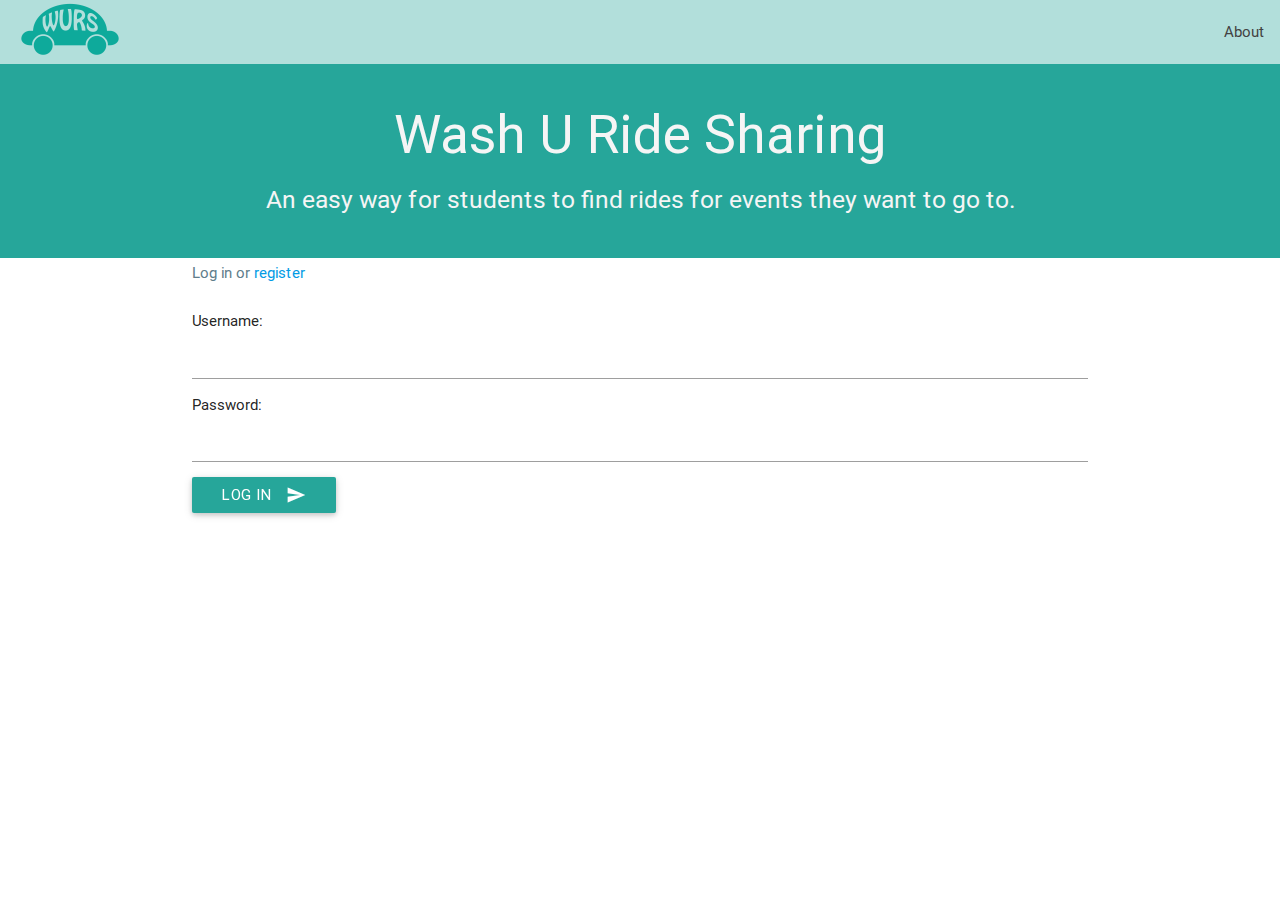
<file: login.html>
<!doctype html>
<html>
    <head>
    <style>
    nav ul li a{
        color:#424242
    }
    </style>
        <link rel="stylesheet" type="text/css" href="css/materialize.min.css">
        <link href="https://fonts.googleapis.com/icon?family=Material+Icons" rel="stylesheet">
        <title>Log in</title>
        <script src="js/materialize.min.js"></script>
    </head>
    <body>
        <nav class="top-nav">
            <div class='nav-wrapper teal lighten-4 black-text'>
                <a href="trip_calendar.php" style="padding-left: 20px;"><img src="img/wurs_logo.png"></a>
                <a href='#' data-activates='sidebar' class='button-collapse'><i class='material-icons'>menu</i></a>
                <ul id='nav-mobile' class='right hide-on-med-and-down'>
                    <li><a href='about.php'>About</a></li>
                </ul>
                <ul class='side-nav' id='sidebar'>
                    <li><a href='about.php'>About</a></li>
                </ul>
            </div>
        </nav>
        <div class="section teal lighten-1">
             <div class="container">
                 <h2 class="header center grey-text text-lighten-4">
                     Wash U Ride Sharing
                 </h2>
                 <div class="row center">
                     <h5 class="grey-text text-lighten-4">
                         An easy way for students to find rides for events they want to go to.
                     </h5>
                 </div>
             </div>
         </div>
         <div class="container">
         <h6 class="blue-grey-text">Log in or <a href='http://54.213.111.166/~cse437/register.php'>register</a></h6><br>
        <form action='/~cse437/login.php' method='post'>
            Username: <input type='text' name='username' value=''/><br>
            Password: <input type='password' name='password' value=''/><br>
            <button class="btn waves-effect waves-light" type="submit" name="action">Log In
            <i class="material-icons right">send</i>
            </button>
        </form>
    </div>
    </body>
</html>
</file>
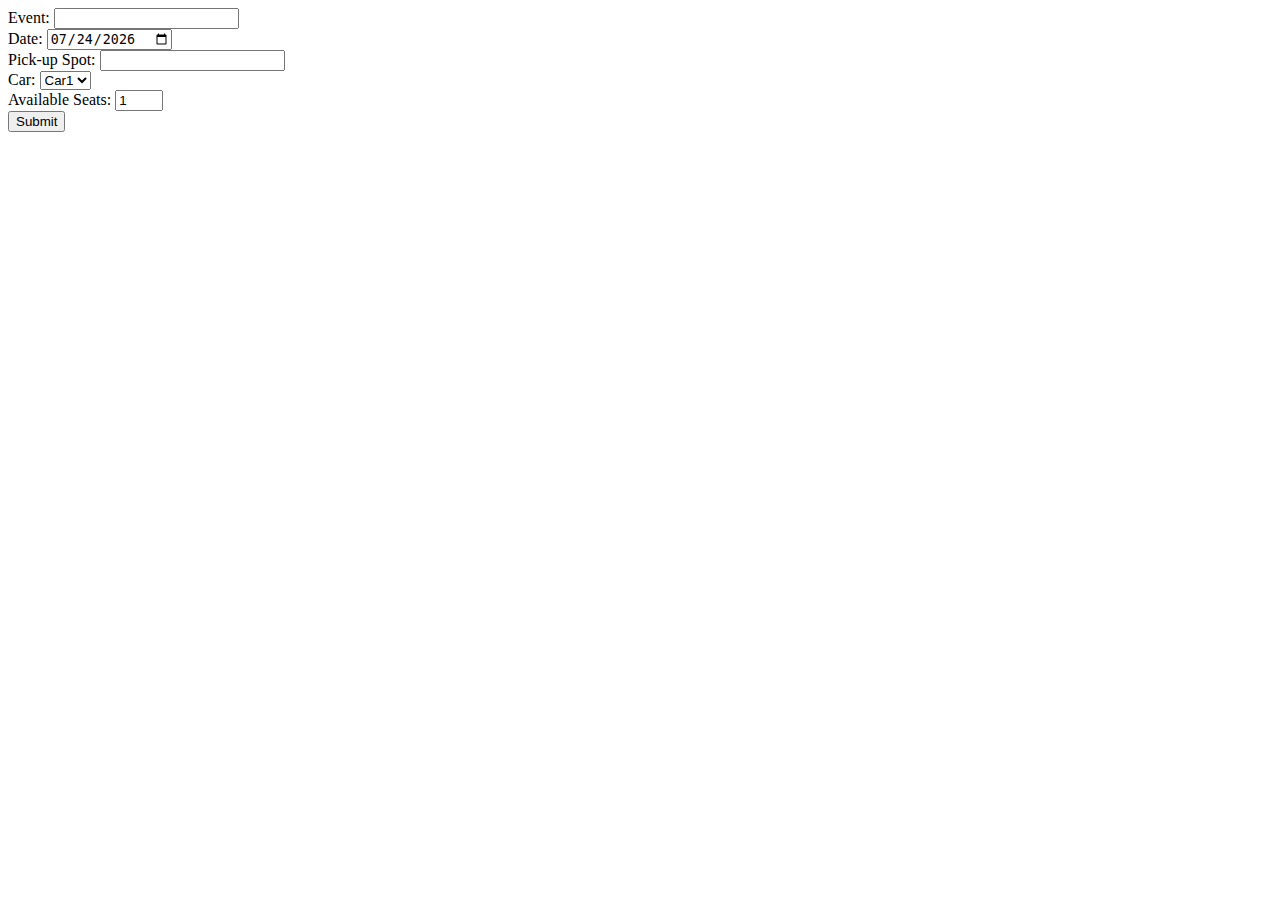
<file: HTML/create_event.html>
<!doctype html>
<head>
	
</head>

<script>

document.addEventListener('DOMContentLoaded', function() {
    document.getElementById("date").valueAsDate = new Date();
}, false);

</script>

<body>

<form action="new_trip.php" method="POST">
  Event: 
  <input type="text" name="drop_off_location">
  <br>
  
  Date: 
  <input type="date" id="date" name="date">
  <br>
  
  Pick-up Spot:
  <input type="text" name="pick_up_location">
  <br>
  
  <!--get car id from car-->
  Car:
  <select name="car">
  <option value="Car1">Car1</option>
  <option value="Car2">Car2</option>
  </select>
  <br>
  
  Available Seats:
  <!--change 'max' to max number of seats in car-->
  <!-- should be updated when user changes car-->
  <input type="number" name="seats_available" value="1" min="1" max="5">
  <br>
  
  <input type="submit" value="Submit">
  </select>
</form>

</body>

</html>
</file>
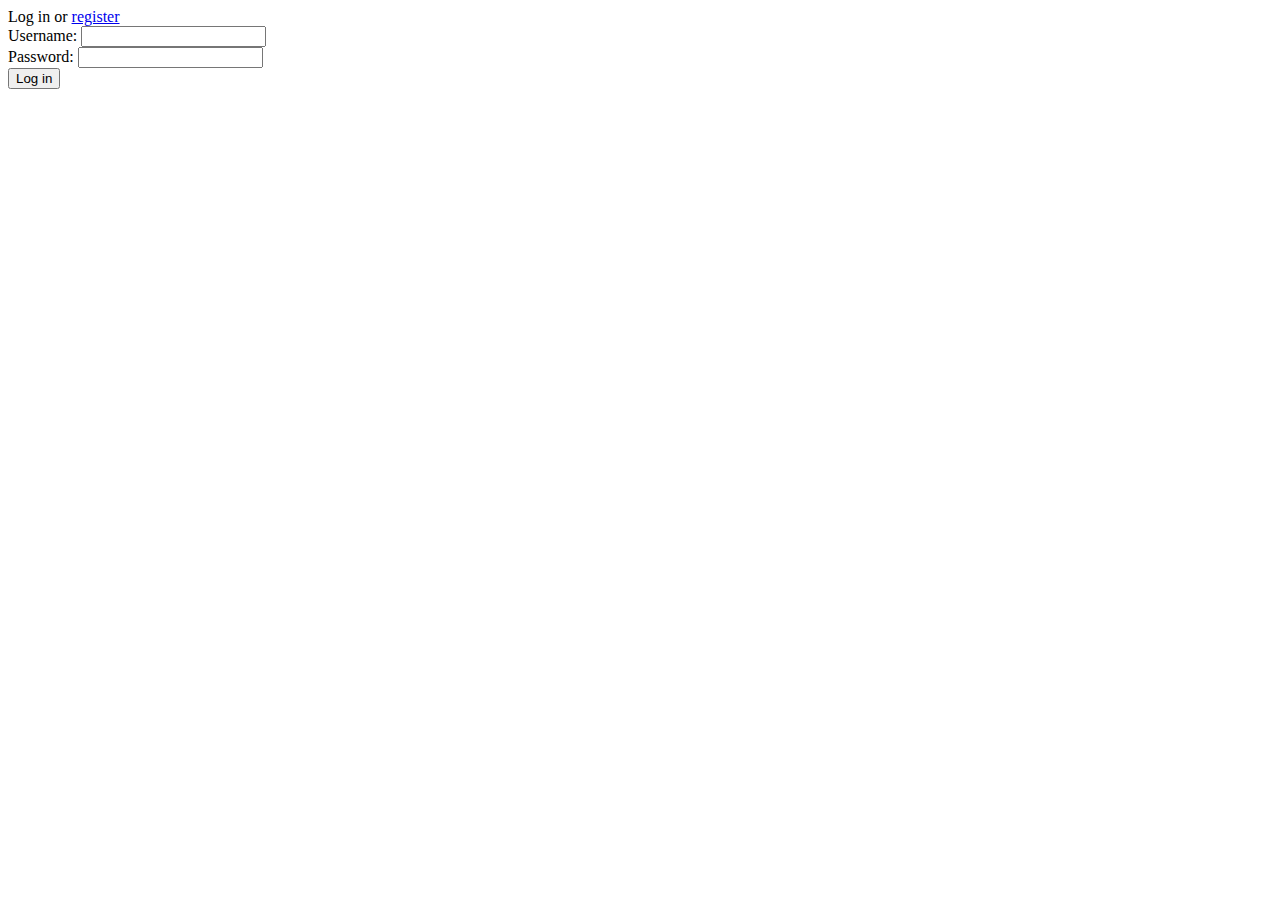
<file: HTML/login.html>
<!doctype html>
<html>
    <head>
        <title>Log in</title>
    </head>
    <body>
        Log in or <a href='http://54.213.111.166/~cse437/PHP/register.php'>register</a><br>
        <form action='/~cse437/PHP/login.php' method='post'>
            Username: <input type='text' name='username' value=''/><br>
            Password: <input type='password' name='password' value=''/><br>
            <input type='submit' name='submit' value='Log in'/>
        </form>
    </body>
</html>
</file>
